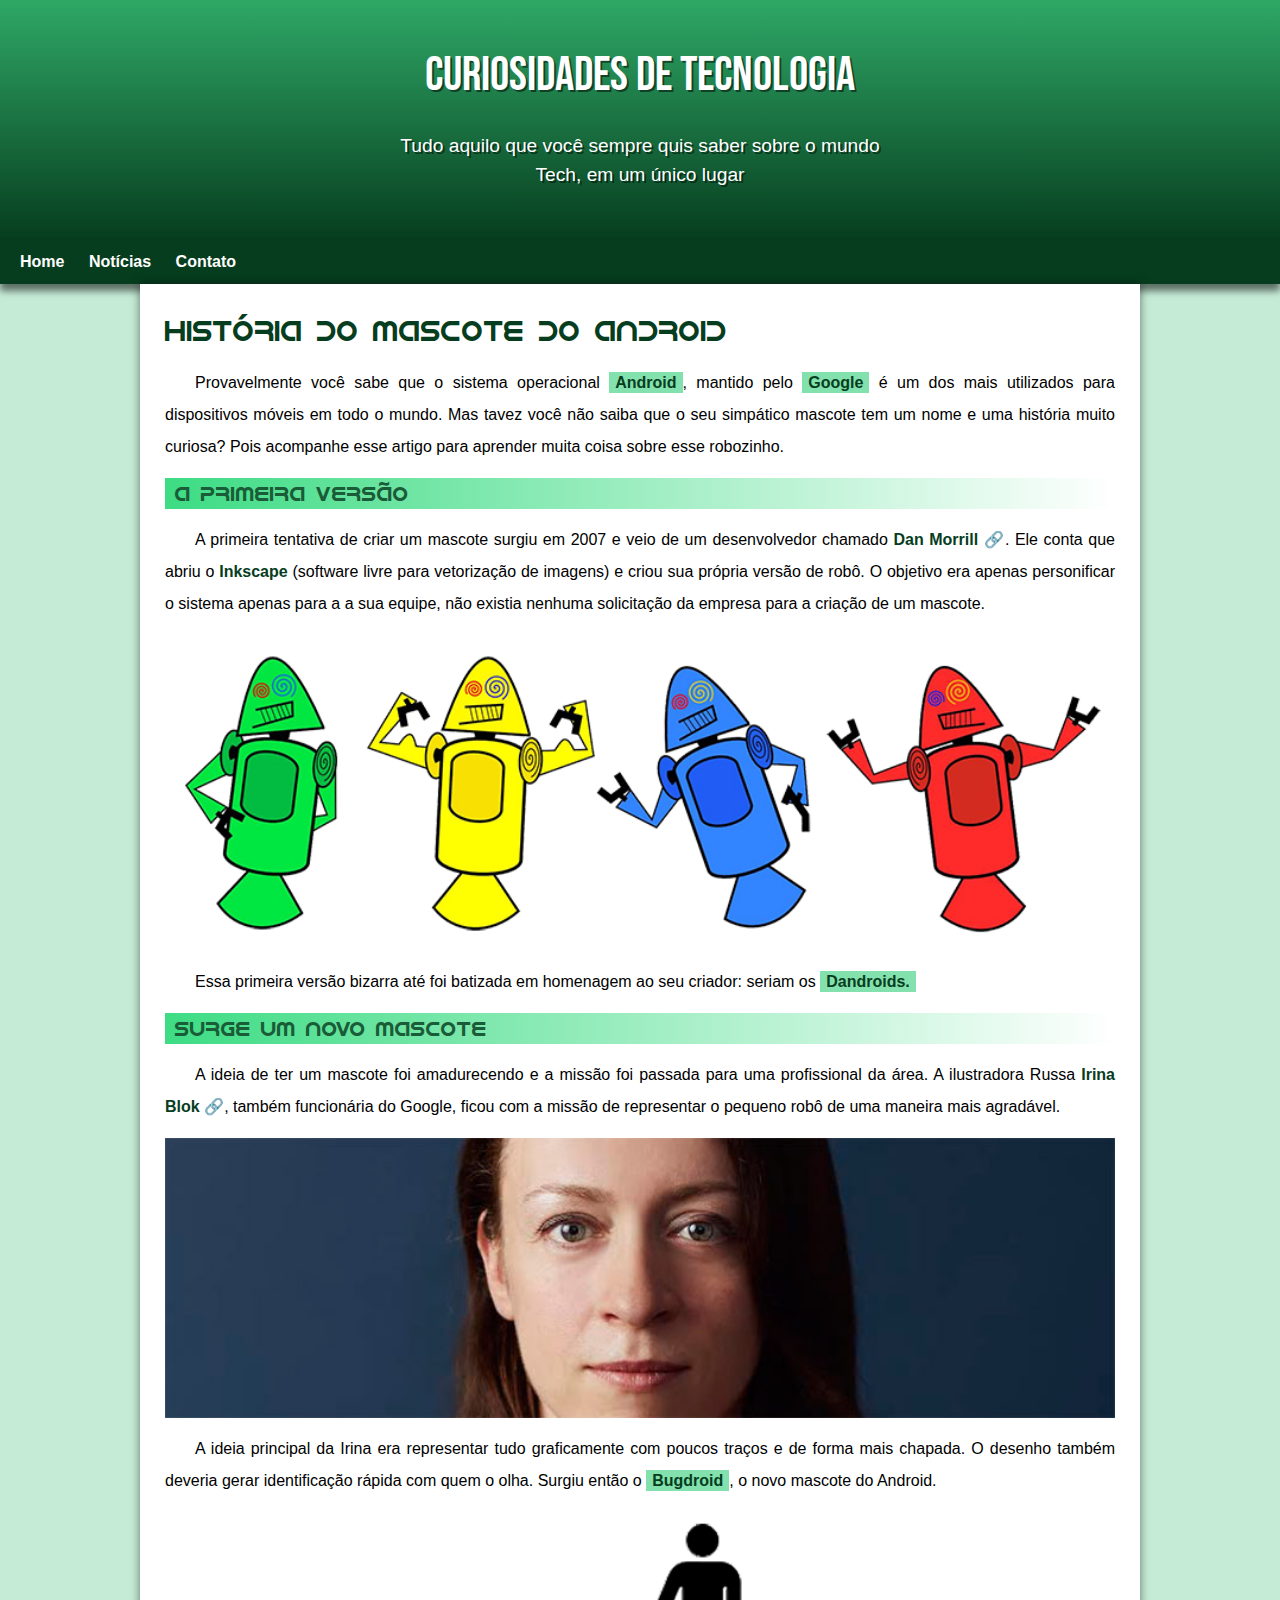
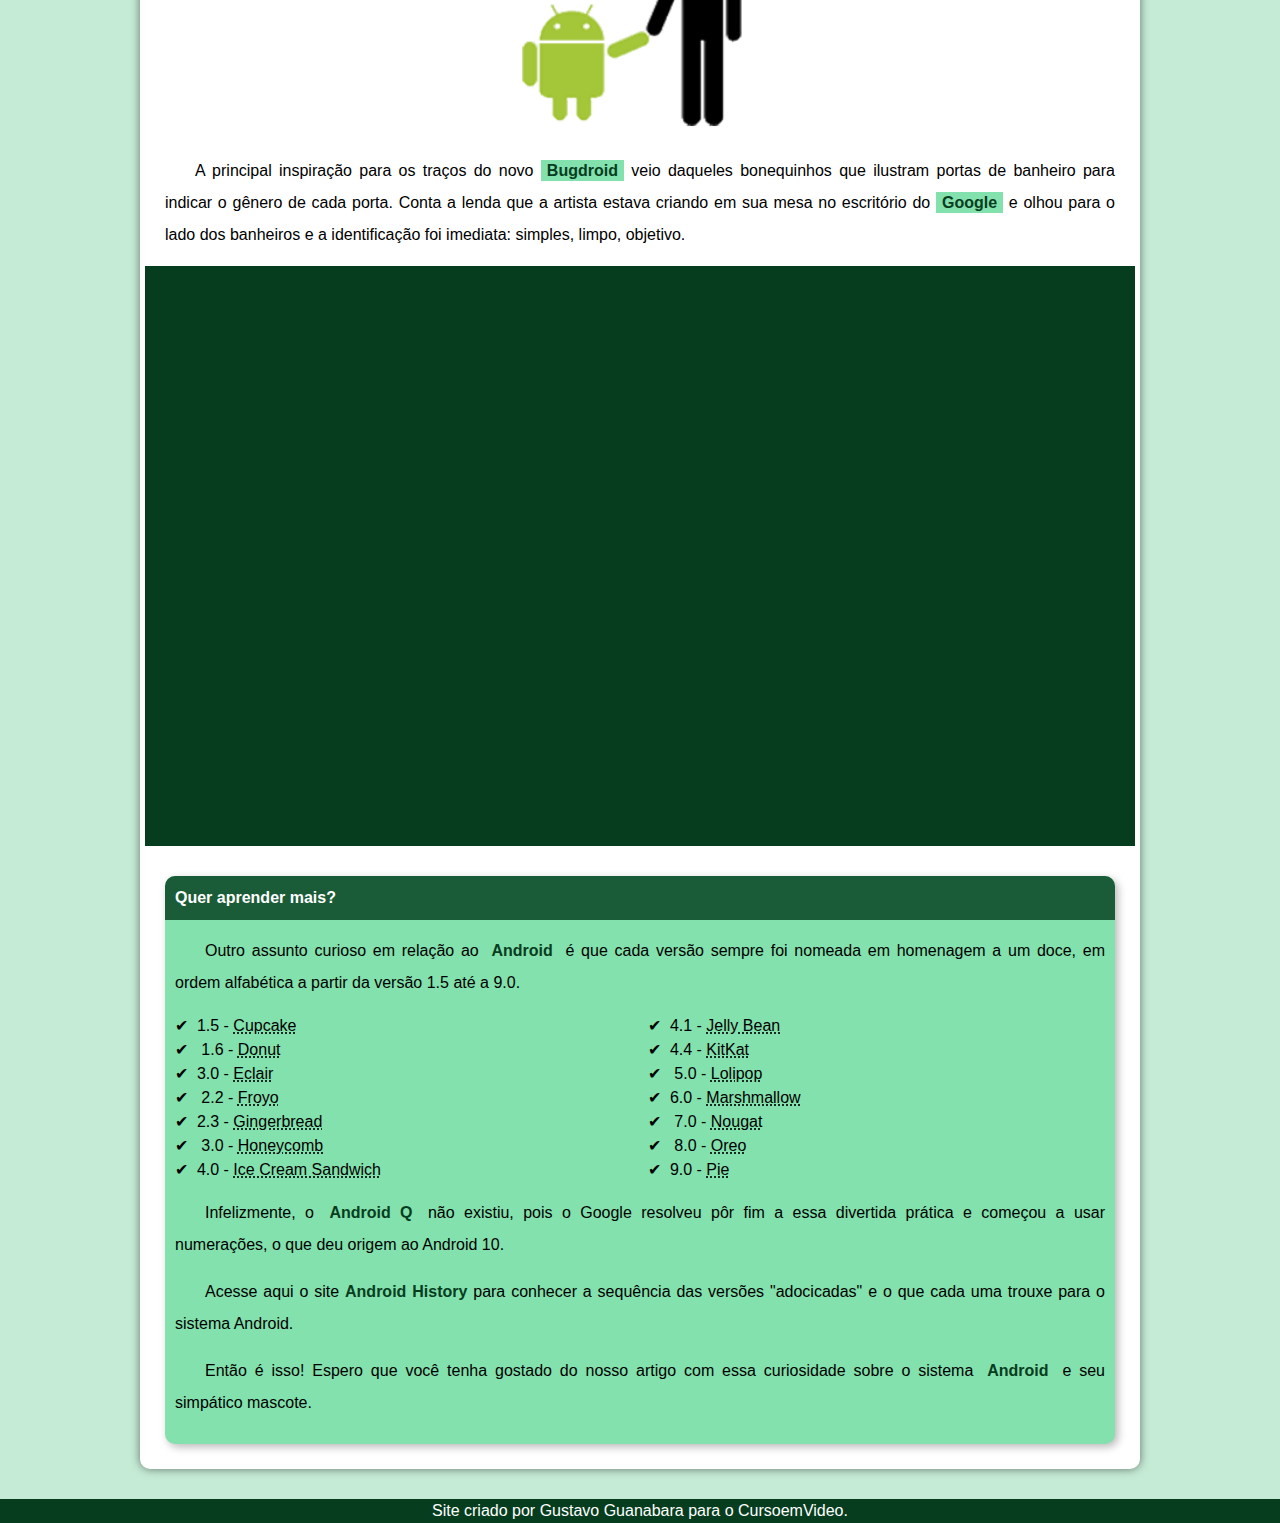
<file: desafio-10/index.html>
<!DOCTYPE html>
<html lang="pt-br">
<head>
    <meta charset="UTF-8">
    <meta name="viewport" content="width=device-width, initial-scale=1.0">
    <title>Desafio 10 </title>
    <link rel="shortcut icon" href="./assets/imagens/favicon.ico" type="image/x-icon">
 
    <link rel="stylesheet" href="style.css">       
</head>

<body>
    <header>
        <h1 class="header-title">Curiosidades de Tecnologia</h1>
        <p class="header-paragraph">Tudo aquilo que você sempre quis saber sobre o mundo Tech, em um único lugar</p>
    </header>    

    <nav>
        <a  href="#">Home</a>
        <a  href="#">Notícias</a>
        <a  href="#" >Contato</a>
    </nav>

    <main>
        <article class="history">
            <h1>História do Mascote do Android</h1>
            <p>Provavelmente você sabe que o sistema operacional <strong>Android</strong>, mantido pelo <strong>Google</strong> é um dos mais utilizados para dispositivos móveis em todo o mundo. Mas tavez você não saiba que o seu 
                simpático mascote tem um nome e uma história muito curiosa? Pois acompanhe esse artigo para aprender muita coisa sobre esse robozinho.</p>

            <h2> A primeira versão</h2>
            <p> A primeira tentativa de criar um mascote surgiu em 2007 e veio de um desenvolvedor chamado <a href="https://androidcommunity.com/dan-morrill-shows-us-the-android-mascot-that-almost-was-20130103/" target="_blank" class="externo" >Dan Morrill</a>. Ele conta que abriu o <a href="https://inkscape.org/pt-br/" target="_blank">Inkscape</a> (software livre para vetorização de imagens) e  criou sua própria versão de robô. O objetivo era apenas personificar o sistema apenas para a a sua equipe, não existia nenhuma solicitação da empresa para a criação de um mascote.</p>
            
            <picture>
                <source media="(max-width: 670px)" srcset="../assets/imagens/dan-droids-pq.png" >
                <img src="./assets/imagens/dan-droids.png" alt="Four robots, one green, one yellow, one blue and one red">
            </picture>
            <p>Essa primeira versão bizarra até foi batizada em homenagem ao seu criador: seriam os <strong>Dandroids.</strong></p>

            <h2>Surge um novo mascote</h2>

            <p>A ideia de ter um mascote foi amadurecendo e a missão foi passada para uma profissional da área. A ilustradora Russa <a href="https://www.irinablok.com/" target="_blank" class="externo">Irina Blok</a>, também funcionária do Google, ficou com a missão de representar o pequeno robô de uma maneira mais agradável.</p>

            <picture>
                <source media="(max-width:  670px)" srcset="./assets/imagens/irina-blok-pq.jpg" >
                 <img src="./assets/imagens/irina-blok.jpg" alt="Irina Blok, Russian designer and artist.">
            </picture>

            <p>A ideia principal da Irina era representar tudo graficamente com poucos traços e de forma mais chapada. O desenho também deveria gerar identificação rápida com quem o olha. Surgiu então o <strong >Bugdroid</strong>, o novo mascote do Android.</p>

            <img src="./assets/imagens/bugdroid.png"  class="pequena" alt="Android symbol holding a person symbol hand">

            <p>A principal inspiração para os traços do novo <strong>Bugdroid</strong> veio daqueles bonequinhos que ilustram portas de banheiro para indicar o gênero de cada porta. Conta a lenda que a artista estava criando em sua mesa no escritório do <strong>Google</strong> e olhou para o lado dos banheiros e a identificação foi imediata: simples, limpo, objetivo.</p>
        </article>
        
  
            <div class="video">
                <iframe width="560" height="315" src="https://www.youtube.com/embed/jrK-f5BX9FI" title="YouTube video player" frameborder="0" allow="accelerometer; autoplay; clipboard-write; encrypted-media; gyroscope; picture-in-picture; web-share" allowfullscreen></iframe>
            </div>



        <aside>
                <h3>Quer aprender mais? </h2>
                <p> Outro assunto curioso em relação ao <strong>Android</strong> é que cada versão sempre foi nomeada em homenagem a um doce, em ordem alfabética a partir da versão 1.5 até a 9.0.</p>
    
                <ul>
                        <li>1.5 - <abbr title="Bolo de copo">Cupcake</abbr></li>
                       <li> 1.6 - <abbr title="Rosquinha">Donut</abbr></li>
                        <li>3.0 - <abbr title="Bomba">Eclair</abbr></li>
                       <li> 2.2 - <abbr title="Iorgute congelado">Froyo</abbr></li>
                        <li>2.3 - <abbr title="Biscoito de gengibre">Gingerbread</abbr></li>
                      <li>  3.0 - <abbr title="Favo de mel">Honeycomb</abbr></li>
                        <li>4.0 - <abbr title="Sorvete de sanduíche">Ice Cream Sandwich</abbr></li>

                     <li>4.1 - <abbr title="Jujuba">Jelly Bean</abbr></li>
                     <li>4.4 - <abbr title="Kitkat">KitKat</abbr></li>
                     <li> 5.0 - <abbr title="Pirulito">Lolipop</abbr></li>
                     <li>6.0 - <abbr title="Marshmallow">Marshmallow</abbr></li>
                     <li> 7.0 - <abbr title="Torrone">Nougat</abbr></li>
                     <li> 8.0 - <abbr title="Oreo">Oreo</abbr></li>
                     <li>9.0 - <abbr title="Torta">Pie</abbr></li>                     
                </ul>
    
                <p>Infelizmente, o <strong>Android Q</strong> não existiu, pois o Google resolveu pôr fim a essa divertida prática e começou a usar numerações, o que deu origem ao Android 10.</p>
                <p > Acesse aqui o site <a hfer="https://www.android.com/intl/en_uk/history/#/donut" target="_blank">Android History</a> para conhecer a sequência das versões "adocicadas" e o que cada uma trouxe para o sistema Android.</p >   
               
                <p>Então é isso! Espero que você tenha gostado do nosso artigo com essa curiosidade sobre o sistema <strong>Android </strong>e seu simpático mascote.</p>
        </aside>
            

    </main>

    <footer>
        Site criado por Gustavo Guanabara para o CursoemVideo.
    </footer>

<!-- 
    min-width: 400px;
    max-width: 800px; 
-->


</body>
</html>
</file>
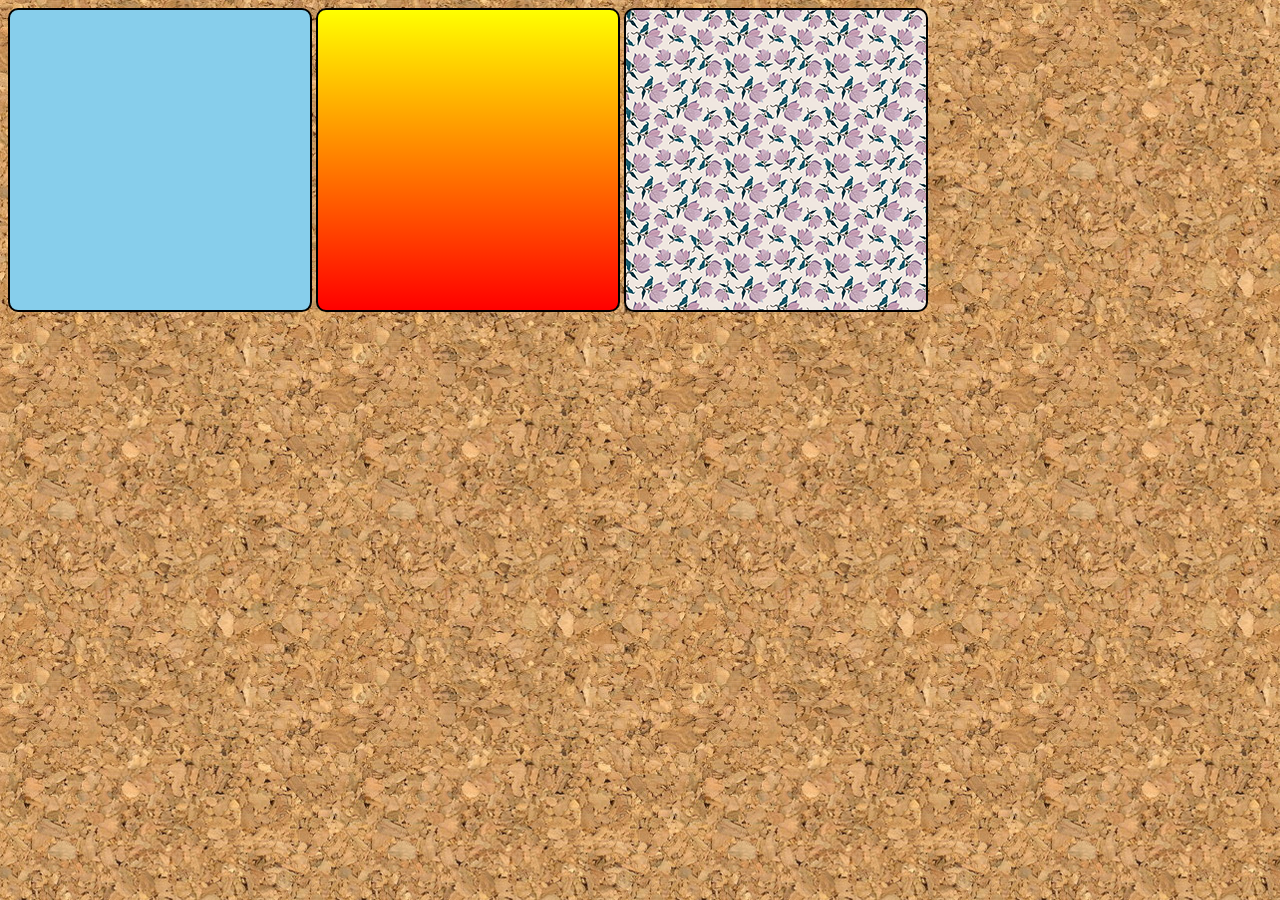
<file: exercicio022/fundo001.html>
<!DOCTYPE html>
<html lang="pt-br">
<head>
    <meta charset="UTF-8">
    <meta name="viewport" content="width=device-width, initial-scale=1.0">
    <title>Teste de imagem de fundo</title>
    <style>

        div.quadrado {
            border: 2px solid black;
            width: 300px;
            height: 300px;
            border-radius: 10px;
            display: inline-block;
            background-color: lightgray;
        }

        body {
            background-image: url('imagens/wallpaper001.jpg');
        }

        div#q1 {
            background-color: skyblue;
        }

        div#q2 {
            background-image: linear-gradient(to bottom, yellow, red);            
        }

        div#q3 {
            background-image: url('imagens/pattern003.png');            
        }

    </style>
</head>
<body>
    <div id="q1"  class="quadrado">

    </div>
    <div  id="q2" class="quadrado">
        
    </div>
    <div  id="q3" class="quadrado">
        
    </div>

</body>
</html>
</file>
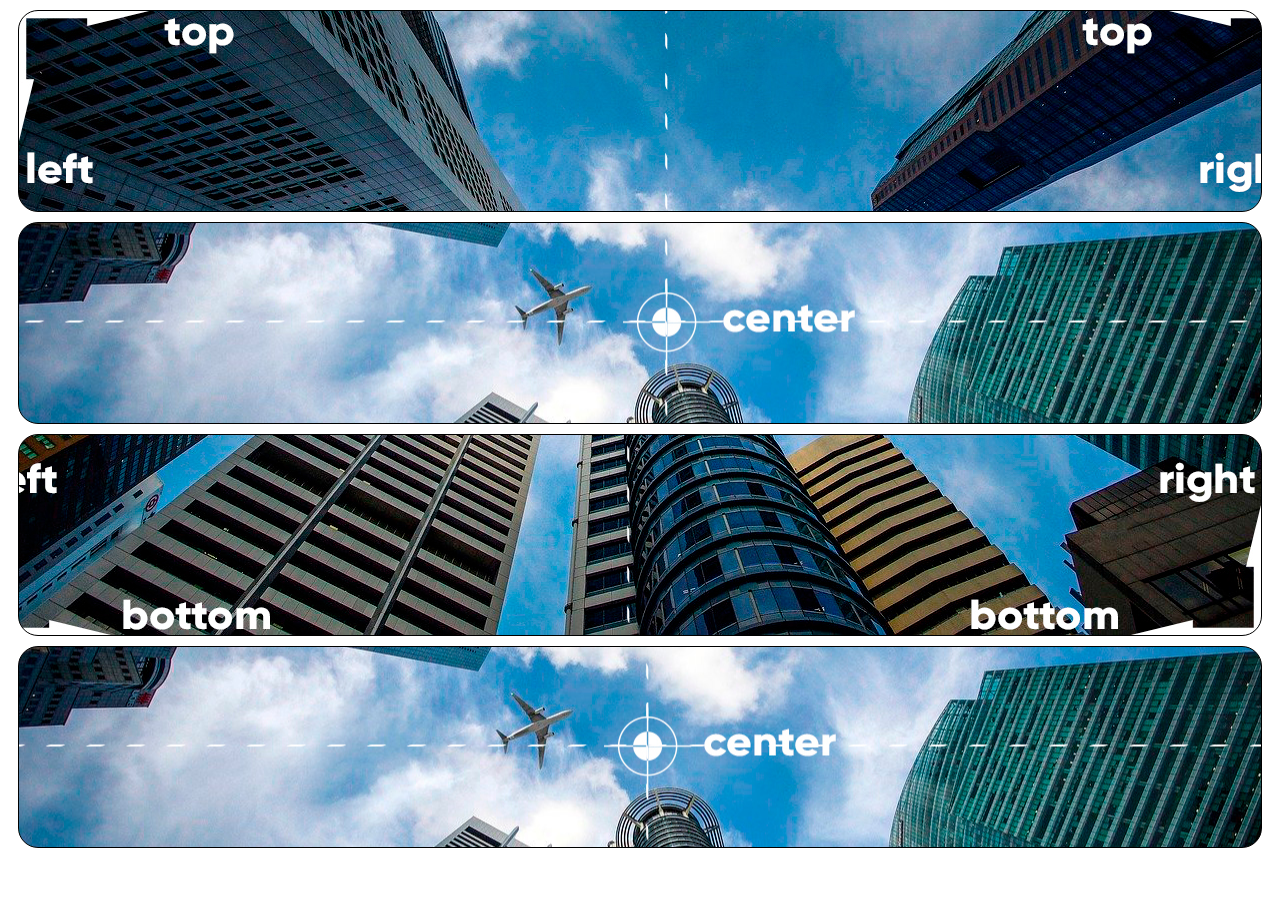
<file: exercicio022/fundo003.html>
<!DOCTYPE html>
<html lang="pt-br">
<head>
    <meta charset="UTF-8">
    <meta name="viewport" content="width=device-width, initial-scale=1.0">
    <title>Posição dos fundos</title>
    <style>
        div.bloco {
            background-image: url('imagens/wallpaper003.jpg');
            height: 200px;
            border: 1px solid  black;
            margin: 10px;
            border-radius: 20px;
        }

        div#q1 {
            background-position: left top;
        }

        div#q2 {
            background-position: left center;]
       }

        div#q3 {
            background-position: right bottom;
        }

        div#q4 {
            background-position: center center;
        }


    </style>
</head>
<body>
    <div  id="q1" class="bloco"></div>
    <div  id="q2" class="bloco"></div>
    <div  id="q3" class="bloco"></div>
    <div  id="q4" class="bloco"></div>

    
</body>
</html>
</file>
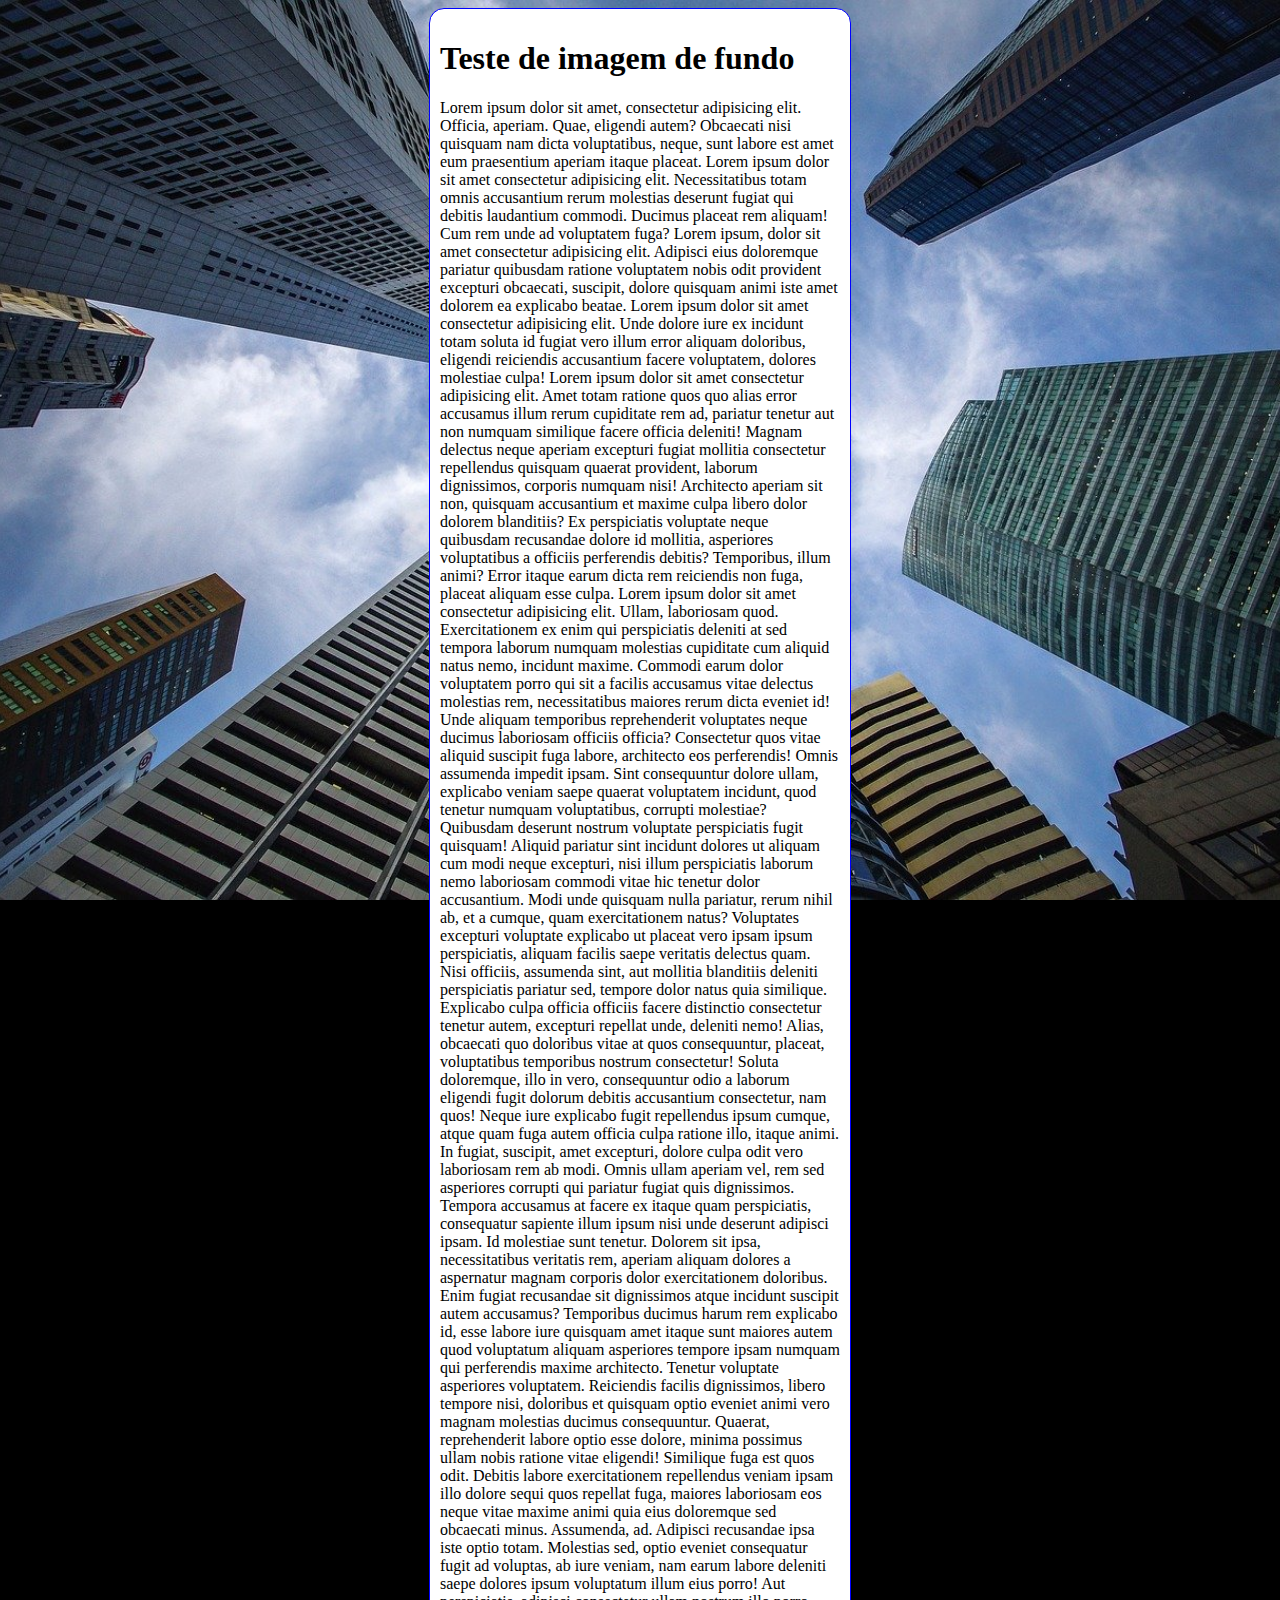
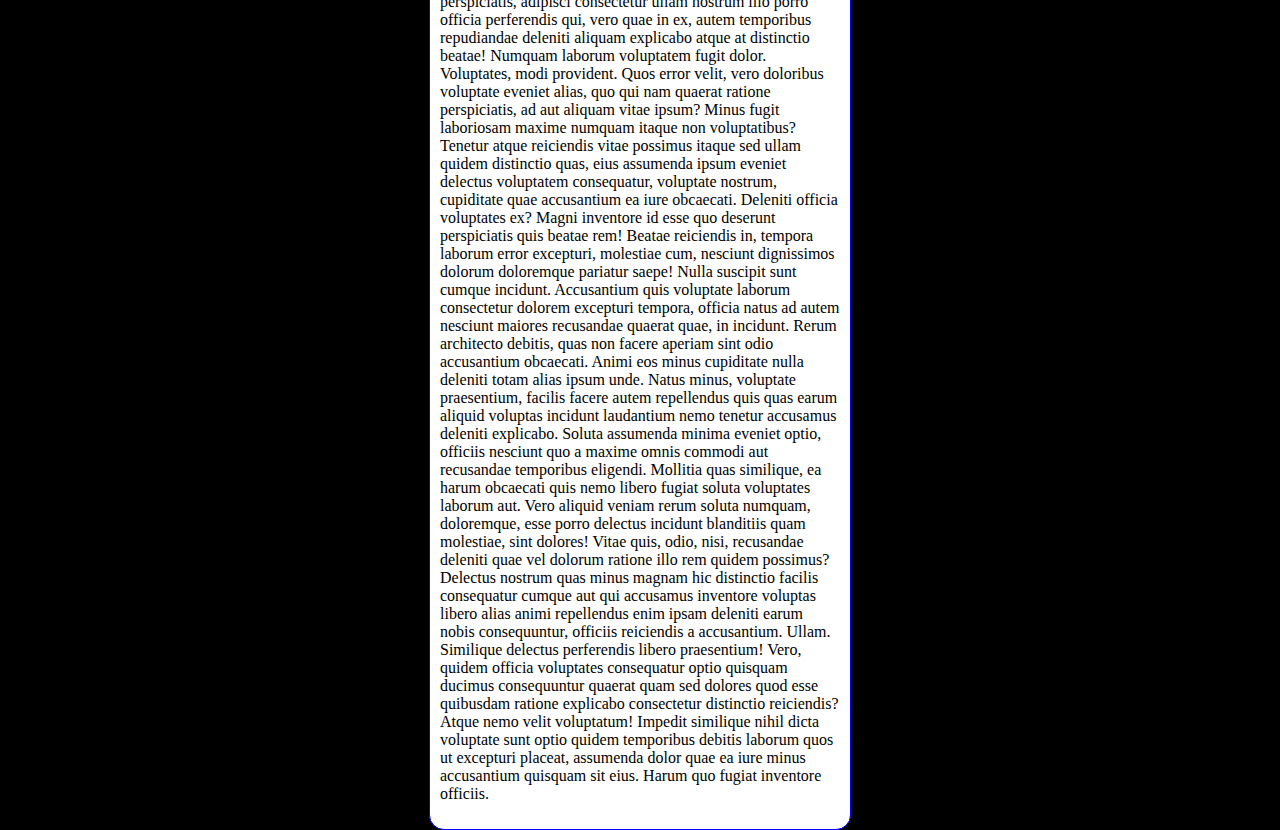
<file: exercicio022/fundo006.html>
<!DOCTYPE html>
<html lang="en">
<head>
    <meta charset="UTF-8">
    <meta name="viewport" content="width=device-width, initial-scale=1.0">
    <title>Document</title>
    <style>
        body {
            height: 100vh; 
            /* background-color: black;
            background-image: url('imagens/wallpaper002.jpg');
            background-repeat: no-repeat;
            background-position: center top;
            background-size: cover;
            background-attachment: fixed;
            
            obs: shorthand/background:
             → color→image→position→repeat→[size (esta na documentação)]→attachment , mas o size ainda não funciona */

            background: black url('imagens/wallpaper002.jpg') center top no-repeat   fixed;
            background-size: cover;

        }

        main {
            background-color: white;
            width: 400px;
            margin: auto;
            padding: 10px;
            border: 1px solid blue;
            border-radius: 15px;
        }
    </style>
</head>
<body>
    <main>
        <h1>Teste de imagem de fundo</h1>
        <p>Lorem ipsum dolor sit amet, consectetur adipisicing elit. Officia, aperiam. Quae, eligendi autem? Obcaecati nisi quisquam nam dicta voluptatibus, neque, sunt labore est amet eum praesentium aperiam itaque placeat. Lorem ipsum dolor sit amet consectetur adipisicing elit. Necessitatibus totam omnis accusantium rerum molestias deserunt fugiat qui debitis laudantium commodi. Ducimus placeat rem aliquam! Cum rem unde ad voluptatem fuga? Lorem ipsum, dolor sit amet consectetur adipisicing elit. Adipisci eius doloremque pariatur quibusdam ratione voluptatem nobis odit provident excepturi obcaecati, suscipit, dolore quisquam animi iste amet dolorem ea explicabo beatae. Lorem ipsum dolor sit amet consectetur adipisicing elit. Unde dolore iure ex incidunt totam soluta id fugiat vero illum error aliquam doloribus, eligendi reiciendis accusantium facere voluptatem, dolores molestiae culpa! Lorem ipsum dolor sit amet consectetur adipisicing elit. Amet totam ratione quos quo alias error accusamus illum rerum cupiditate rem ad, pariatur tenetur aut non numquam similique facere officia deleniti!
        Magnam delectus neque aperiam excepturi fugiat mollitia consectetur repellendus quisquam quaerat provident, laborum dignissimos, corporis numquam nisi! Architecto aperiam sit non, quisquam accusantium et maxime culpa libero dolor dolorem blanditiis?
        Ex perspiciatis voluptate neque quibusdam recusandae dolore id mollitia, asperiores voluptatibus a officiis perferendis debitis? Temporibus, illum animi? Error itaque earum dicta rem reiciendis non fuga, placeat aliquam esse culpa. Lorem ipsum dolor sit amet consectetur adipisicing elit. Ullam, laboriosam quod. Exercitationem ex enim qui perspiciatis deleniti at sed tempora laborum numquam molestias cupiditate cum aliquid natus nemo, incidunt maxime.
        Commodi earum dolor voluptatem porro qui sit a facilis accusamus vitae delectus molestias rem, necessitatibus maiores rerum dicta eveniet id! Unde aliquam temporibus reprehenderit voluptates neque ducimus laboriosam officiis officia?
        Consectetur quos vitae aliquid suscipit fuga labore, architecto eos perferendis! Omnis assumenda impedit ipsam. Sint consequuntur dolore ullam, explicabo veniam saepe quaerat voluptatem incidunt, quod tenetur numquam voluptatibus, corrupti molestiae?
        Quibusdam deserunt nostrum voluptate perspiciatis fugit quisquam! Aliquid pariatur sint incidunt dolores ut aliquam cum modi neque excepturi, nisi illum perspiciatis laborum nemo laboriosam commodi vitae hic tenetur dolor accusantium.
        Modi unde quisquam nulla pariatur, rerum nihil ab, et a cumque, quam exercitationem natus? Voluptates excepturi voluptate explicabo ut placeat vero ipsam ipsum perspiciatis, aliquam facilis saepe veritatis delectus quam.
        Nisi officiis, assumenda sint, aut mollitia blanditiis deleniti perspiciatis pariatur sed, tempore dolor natus quia similique. Explicabo culpa officia officiis facere distinctio consectetur tenetur autem, excepturi repellat unde, deleniti nemo!
        Alias, obcaecati quo doloribus vitae at quos consequuntur, placeat, voluptatibus temporibus nostrum consectetur! Soluta doloremque, illo in vero, consequuntur odio a laborum eligendi fugit dolorum debitis accusantium consectetur, nam quos!
        Neque iure explicabo fugit repellendus ipsum cumque, atque quam fuga autem officia culpa ratione illo, itaque animi. In fugiat, suscipit, amet excepturi, dolore culpa odit vero laboriosam rem ab modi.
        Omnis ullam aperiam vel, rem sed asperiores corrupti qui pariatur fugiat quis dignissimos. Tempora accusamus at facere ex itaque quam perspiciatis, consequatur sapiente illum ipsum nisi unde deserunt adipisci ipsam.
        Id molestiae sunt tenetur. Dolorem sit ipsa, necessitatibus veritatis rem, aperiam aliquam dolores a aspernatur magnam corporis dolor exercitationem doloribus. Enim fugiat recusandae sit dignissimos atque incidunt suscipit autem accusamus?
        Temporibus ducimus harum rem explicabo id, esse labore iure quisquam amet itaque sunt maiores autem quod voluptatum aliquam asperiores tempore ipsam numquam qui perferendis maxime architecto. Tenetur voluptate asperiores voluptatem.
        Reiciendis facilis dignissimos, libero tempore nisi, doloribus et quisquam optio eveniet animi vero magnam molestias ducimus consequuntur. Quaerat, reprehenderit labore optio esse dolore, minima possimus ullam nobis ratione vitae eligendi!
        Similique fuga est quos odit. Debitis labore exercitationem repellendus veniam ipsam illo dolore sequi quos repellat fuga, maiores laboriosam eos neque vitae maxime animi quia eius doloremque sed obcaecati minus.
        Assumenda, ad. Adipisci recusandae ipsa iste optio totam. Molestias sed, optio eveniet consequatur fugit ad voluptas, ab iure veniam, nam earum labore deleniti saepe dolores ipsum voluptatum illum eius porro!
        Aut perspiciatis, adipisci consectetur ullam nostrum illo porro officia perferendis qui, vero quae in ex, autem temporibus repudiandae deleniti aliquam explicabo atque at distinctio beatae! Numquam laborum voluptatem fugit dolor.
        Voluptates, modi provident. Quos error velit, vero doloribus voluptate eveniet alias, quo qui nam quaerat ratione perspiciatis, ad aut aliquam vitae ipsum? Minus fugit laboriosam maxime numquam itaque non voluptatibus?
        Tenetur atque reiciendis vitae possimus itaque sed ullam quidem distinctio quas, eius assumenda ipsum eveniet delectus voluptatem consequatur, voluptate nostrum, cupiditate quae accusantium ea iure obcaecati. Deleniti officia voluptates ex?
        Magni inventore id esse quo deserunt perspiciatis quis beatae rem! Beatae reiciendis in, tempora laborum error excepturi, molestiae cum, nesciunt dignissimos dolorum doloremque pariatur saepe! Nulla suscipit sunt cumque incidunt.
        Accusantium quis voluptate laborum consectetur dolorem excepturi tempora, officia natus ad autem nesciunt maiores recusandae quaerat quae, in incidunt. Rerum architecto debitis, quas non facere aperiam sint odio accusantium obcaecati.
        Animi eos minus cupiditate nulla deleniti totam alias ipsum unde. Natus minus, voluptate praesentium, facilis facere autem repellendus quis quas earum aliquid voluptas incidunt laudantium nemo tenetur accusamus deleniti explicabo.
        Soluta assumenda minima eveniet optio, officiis nesciunt quo a maxime omnis commodi aut recusandae temporibus eligendi. Mollitia quas similique, ea harum obcaecati quis nemo libero fugiat soluta voluptates laborum aut.
        Vero aliquid veniam rerum soluta numquam, doloremque, esse porro delectus incidunt blanditiis quam molestiae, sint dolores! Vitae quis, odio, nisi, recusandae deleniti quae vel dolorum ratione illo rem quidem possimus?
        Delectus nostrum quas minus magnam hic distinctio facilis consequatur cumque aut qui accusamus inventore voluptas libero alias animi repellendus enim ipsam deleniti earum nobis consequuntur, officiis reiciendis a accusantium. Ullam.
        Similique delectus perferendis libero praesentium! Vero, quidem officia voluptates consequatur optio quisquam ducimus consequuntur quaerat quam sed dolores quod esse quibusdam ratione explicabo consectetur distinctio reiciendis? Atque nemo velit voluptatum!
        Impedit similique nihil dicta voluptate sunt optio quidem temporibus debitis laborum quos ut excepturi placeat, assumenda dolor quae ea iure minus accusantium quisquam sit eius. Harum quo fugiat inventore officiis. </p>
    </main>
    
</body>
</html>
</file>
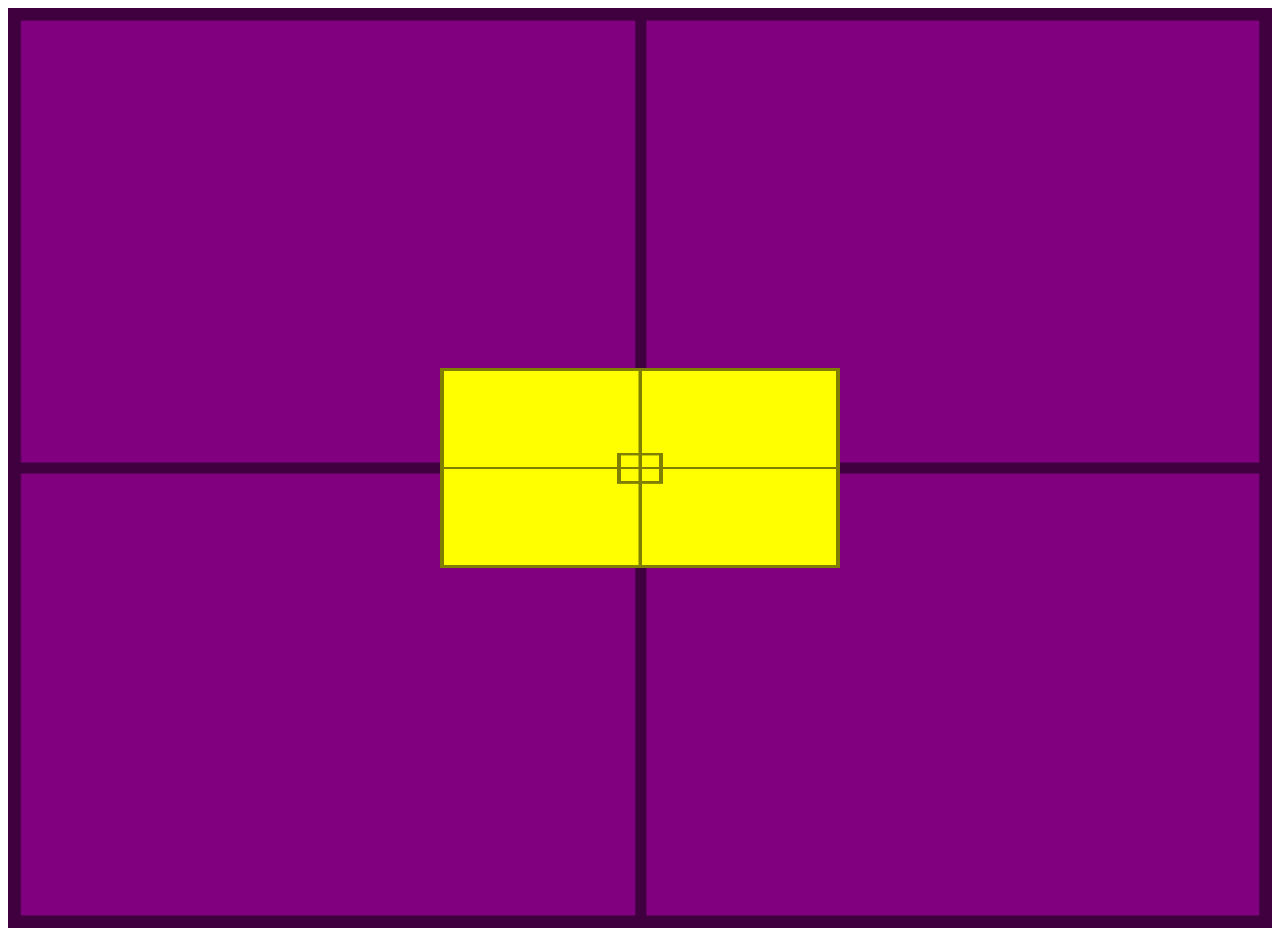
<file: exercicio022/fundo007.html>
<!DOCTYPE html>
<html lang="en">
<head>
    <meta charset="UTF-8">
    <meta name="viewport" content="width=device-width, initial-scale=1.0">
    <title>Document</title>
    <style>
        #container {
            background-image: url('imagens/target001.png');
            background-size: 100% 100%;  /*ocupa 100% da janela*/

            position: relative;   
            height: 96vh; 
            padding: 10px;
            height: 900px;
            background-color: purple;
        }

        #conteudo {
            background-image: url('imagens/target001.png');
            background-size: 100% 100%;  /* ocupa 100% da janela*/

            position: absolute;
            background-color: yellow;
            height: 200px;
            width: 400px;

            left: 50%;
            top: 50%;

            translate: -50% -50%;

        }
    </style>
</head>
<body>
    <section id="container" >
        <article id="conteudo">

        </article>
    </section>
</body>
</html>
</file>
<file: desafio-10/style.css>
@import url('https://fonts.googleapis.com/css2?family=Bebas+Neue&family=Fasthand&display=swap');

@font-face {
    font-family: 'android';
    src: url('idroid.otf') format('opentype');
    font-weight: normal;
    font-style: normal;
}


:root {
    --cor-0:#c5ebd6;
    --cor-1:#83e1ad;
    --cor-2:#3ddc84;
    --cor-3:#2fa866;
    --cor-4:#1a5c37;
    --cor-5:#063d1e;
    --font-destaque: 'Bebas Neue', sans-serif;
    --font-android: 'android';
    --font-padrao: Arial, Helvetica, sans-serif;
}


* {
    margin: 0;
    padding: 0;
    box-sizing: border-box;
    font-family: var(--font-padrao);
    font-size: 16px;
    line-height: 1.5em;
}


body {
    background-color: var(--cor-0);
}

a.externo::after {
    content: '\00A0\1F517';
}


header {
    background-image: linear-gradient(to bottom, var(--cor-3), var(--cor-5));
    min-height: 150px;
    text-align: center;
    padding-top: 40px;
}

header > h1 {
    color: white;
    font-family: var(--font-destaque);
    font-size: 3em;
    margin-bottom: 20px;
    text-shadow: 2px 2px 0px rgba(0, 0, 0, 0.515);
    font-weight: normal;
}

header > p {
    color: white;
    font-size: 1.2em;
    max-width: 500px;
    margin: auto;
    padding-left: 10px;
    padding-right: 10px;
    padding-bottom: 50px;
    text-shadow: 2px 2px 0px rgba(0, 0, 0, 0.515);
}

nav {
    background-color: var(--cor-5);
    padding: 10px;
    box-shadow: 0px 7px 7px rgba(0, 0, 0, 0.524);
}

nav > a {
    color: white;
    text-decoration: none;
    padding: 10px;
    font-weight: bold;
    border-radius: 5px;
    transition-duration: .5s;
    transform: .5s;
}

nav > a:hover {
    background-color: var(--cor-3);
    color: var(--cor-5);
}

main {
    padding: 25px;
    margin: auto;
    min-width: 300px;
    max-width: 1000px;
    background-color: white;
    box-shadow:  0px 0px 10px rgba(0, 0, 0, 0.51);
    margin-bottom: 30px;
    border-bottom-left-radius: 10px ;
    border-bottom-right-radius: 10px;


}

main img {
    width: 100%;
    display: block;
    margin: auto;
}

main img.pequena {
    /* width: 50%; */
    max-width: 350px;
    display: block;
    margin: auto;
}

main h1 {
    color: var(--cor-5);
    font-family: var(--font-android);
    font-size: 1.8em;
    font-weight: normal;
}

main h2 {
    font-family: var(--font-android);
    color: var(--cor-4);
    font-size: 1.3em;
    background-image: linear-gradient(to right, var(--cor-2), transparent);
    text-indent: 10px;
    font-weight: normal;
}

main p {
    margin: 15px 0px;
    text-align: justify;
    text-indent: 30px;
    line-height: 2em;
    font-size: 1em;
}

main a {
    text-decoration: none;
    font-weight: bold;
    color: var(--cor-5);
    transition: .5s;
}

main a:hover {
    text-decoration: underline;
    color: var(--cor-4);
    transform: .5s;
}

main strong {
    color: var(--cor-5);
    font-weight: bold;
    background-color: var(--cor-1);
    padding: 2px 6px;
}

div.video {
    background-color: var(--cor-5);
    margin: 0px -20px 30px -20px; 
    padding: 20px;
    padding-bottom: 59%;
    position: relative;
}

div.video > iframe {
    position: absolute;
    top: 5%;
    left: 5%;
    width: 90%;
    height: 90%;
}

aside {
    background-color: var(--cor-1);
    padding: 10px;
    border-radius: 10px;
    box-shadow: 3px 3px 8px rgba(0, 0, 0, 0.279);
}

aside > ul {
    list-style-type:'\2714\00A0\00A0';
    list-style-position: inside;
    columns: 2 ;
}

aside > h3 {
    background-color: var(--cor-4);
    color: white;
    padding: 10px;
    margin:  -10px -10px 0px -10px;
    border-radius: 10px 10px 0px 0px;
}


footer  {
    text-align: center;
    background-color: var(--cor-5);
    color: white;
    text-decoration: none;
}


/* header {
    color: white;
    text-align: center;
    height: 150px;
    background-image: linear-gradient(to top, var(--cor-5) ,var(--cor-3));
    text-shadow: 1px 1px 1px black;    
}

nav {
    background-color: var(--cor-5);
}

a {
    color: white;
    text-decoration: none;
    cursor: pointer;
}

h1.header-title {
    font-family: var(--font-destaque);
    text-align: center;
    text-transform: uppercase;
}

p.header-paragraph {
    text-align: center;
}

h2 {
    font-family: var(--font-android);
}

div.video {
    position: relative;
    background-color: var(--cor-4);
    height: 0px;
    margin-left: -20px;
    margin-right: -20px;
    margin-bottom: 15px;
    padding-bottom: 59%;
}

div.video > iframe {
    position: absolute;
    top: 5%;
    left: 5%;
    width: 90%;
    height: 90%;

}


 */
</file>
